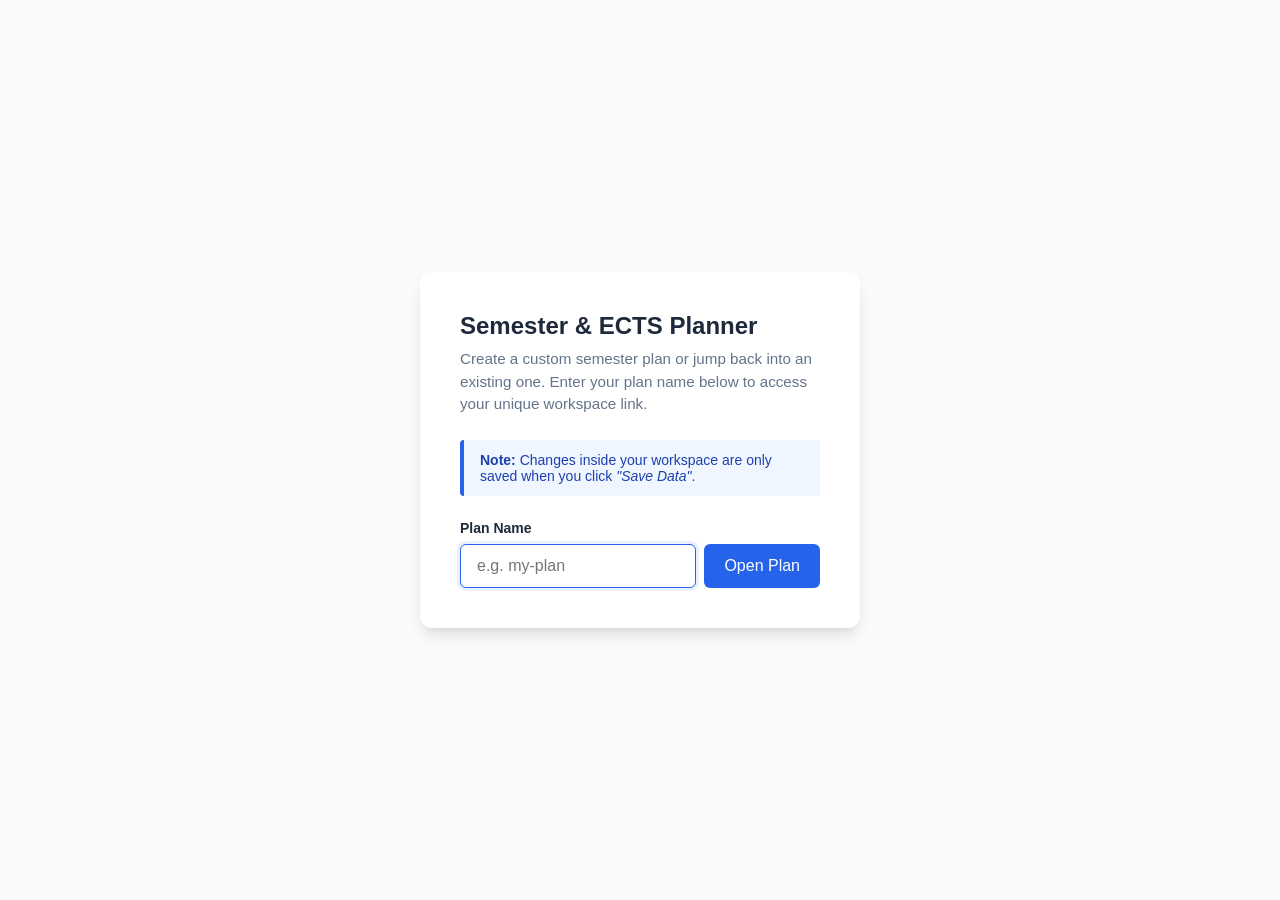
<file: public/index.html>
<!DOCTYPE html>
<html lang="en">
<head>
  <meta charset="UTF-8">
  <meta name="viewport" content="width=device-width, initial-scale=1.0">
  <title>Semester & ECTS Planner</title>
  <link rel="stylesheet" type="text/css" href="/public/style.css">
  <style>
    :root {
      --primary: #2563eb;
      --primary-hover: #1d4ed8;
      --background: #f8fafc;
      --card-bg: #ffffff;
      --text: #1e293b;
      --text-muted: #64748b;
      --border: #e2e8f0;
    }

    body {
      font-family: system-ui, -apple-system, BlinkMacSystemFont, 'Segoe UI', Roboto, sans-serif;
      background-color: var(--background);
      color: var(--text);
      display: flex;
      justify-content: center;
      align-items: center;
      min-height: 100vh;
      margin: 0;
      padding: 1rem;
    }

    .card {
      background: var(--card-bg);
      padding: 2.5rem;
      border-radius: 12px;
      box-shadow: 0 10px 15px -3px rgba(0, 0, 0, 0.1), 0 4px 6px -2px rgba(0, 0, 0, 0.05);
      max-width: 440px;
      width: 100%;
    }

    h2 {
      margin-top: 0;
      margin-bottom: 0.5rem;
      font-size: 1.5rem;
      color: var(--text);
    }

    .description {
      color: var(--text-muted);
      font-size: 0.95rem;
      line-height: 1.5;
      margin-bottom: 1.5rem;
    }

    .info-box {
      background-color: #eff6ff;
      border-left: 4px solid var(--primary);
      padding: 0.75rem 1rem;
      border-radius: 4px;
      margin-bottom: 1.5rem;
      font-size: 0.875rem;
      color: #1e40af;
    }

    .input-group {
      display: flex;
      flex-direction: column;
      gap: 0.5rem;
    }

    label {
      font-weight: 600;
      font-size: 0.875rem;
    }

    .field-row {
      display: flex;
      gap: 0.5rem;
    }

    input[type="text"] {
      flex: 1;
      padding: 0.75rem 1rem;
      border: 1px solid var(--border);
      border-radius: 6px;
      font-size: 1rem;
      outline: none;
      transition: border-color 0.2s;
    }

    input[type="text"]:focus {
      border-color: var(--primary);
      box-shadow: 0 0 0 3px rgba(37, 99, 235, 0.1);
    }

    button {
      background-color: var(--primary);
      color: white;
      border: none;
      border-radius: 6px;
      padding: 0.75rem 1.25rem;
      font-size: 1rem;
      font-weight: 500;
      cursor: pointer;
      transition: background-color 0.2s;
    }

    button:hover {
      background-color: var(--primary-hover);
    }
  </style>
</head>
<body>

  <div class="card">
    <h2>Semester & ECTS Planner</h2>
    <p class="description">
      Create a custom semester plan or jump back into an existing one. Enter your plan name below to access your unique workspace link.
    </p>

    <div class="info-box">
      <strong>Note:</strong> Changes inside your workspace are only saved when you click <em>"Save Data"</em>.
    </div>

    <form onsubmit="visit_plan(); return false;" class="input-group">
      <label for="plan-input">Plan Name</label>
      <div class="field-row">
        <input id="plan-input" type="text" placeholder="e.g. my-plan" required autofocus>
        <button type="submit">Open Plan</button>
      </div>
    </form>
  </div>

  <script>
    const input = document.getElementById('plan-input');
    function visit_plan() {
      const value = input.value.trim();
      if (value !== "") {
        window.location.href = `./plan/${encodeURIComponent(value)}`;
      }
    }
  </script>
</body>
</html>
</file>
<file: public/style.css>
:root {
    --bg-color: #f4f6f9;
    --card-bg: #ffffff;
    --primary: #2563eb;
    --danger: #ef4444;
    --text: #1e293b;
    --border: #e2e8f0;

    --c-brown: #9a3412;
    --c-orange: #ea580c;
    --c-yellow: #eab308;
    --c-blue: #0284c7;
    --c-darkred: #881337;
	--c-green: #16a34a;
	--c-gray: #676767;
	--c-purple: #9333ea;
    --c-pink: #db2777;
    --c-teal: #0d9488;
    --c-indigo: #4f46e5;
    --c-cyan: #06b6d4;
}

* {
    box-sizing: border-box;
    margin: 0;
    padding: 0;
    font-family: -apple-system, BlinkMacSystemFont, "Segoe UI", Roboto, sans-serif;
}

body {
    background: var(--bg-color);
    color: var(--text);
    display: flex;
    height: 100vh;
    overflow: hidden;
}

/* Sidebar / Module Pool */
.sidebar {
    width: 320px;
    background: #fff;
    border-right: 1px solid var(--border);
    display: flex;
    flex-direction: column;
    padding: 20px;
    gap: 15px;
}

.sidebar h2 { font-size: 1.2rem; }

.add-module-form {
    display: flex;
    flex-direction: column;
    gap: 8px;
    background: #f8fafc;
    padding: 12px;
    border-radius: 8px;
    border: 1px solid var(--border);
}

.add-module-form input, .add-module-form select, .add-module-form button {
    padding: 8px 12px;
    border-radius: 6px;
    border: 1px solid var(--border);
    font-size: 0.9rem;
}

.btn-primary {
    background: var(--primary);
    color: white;
    font-weight: 600;
    cursor: pointer;
    border: none;
    padding: 8px 14px;
    border-radius: 6px;
}

.btn-primary:hover { background: #1d4ed8; }

.btn-secondary {
    background: #475569;
    color: white;
    font-weight: 600;
    cursor: pointer;
    border: none;
    padding: 8px 14px;
    border-radius: 6px;
}

.btn-secondary:hover { background: #334155; }

.btn-very-danger {
    background: #ef4444;
    color: white;
    font-weight: 600;
    cursor: pointer;
    border: none;
    padding: 8px 14px;
    border-radius: 6px;
    transition: background 0.15s ease; /* Smooth transition */
}

.btn-very-danger:hover { 
    background: #dc2626;
}
.btn-danger {
    background: transparent;
    color: var(--danger);
    border: 1px solid var(--danger);
    border-radius: 4px;
    cursor: pointer;
    padding: 2px 6px;
    font-size: 0.75rem;
    font-weight: bold;
}

.btn-danger:hover {
    background: var(--danger);
    color: white;
}

.pool-dropzone {
    flex: 1;
    overflow-y: auto;
    border: 2px dashed var(--border);
    border-radius: 8px;
    padding: 10px;
    display: flex;
    flex-direction: column;
    gap: 10px;
    min-height: 150px;
}

/* Main Grid */
.main-content {
    flex: 1;
    padding: 20px;
    overflow-y: auto;
    display: flex;
    flex-direction: column;
    gap: 16px;
}

.top-controls {
    display: flex;
    justify-content: space-between;
    align-items: center;
    background: white;
    padding: 12px 16px;
    border-radius: 8px;
    border: 1px solid var(--border);
    gap: 12px;
}

.semester-row {
    display: flex;
    align-items: center;
    background: white;
    border-radius: 8px;
    border: 1px solid var(--border);
    min-height: 80px;
    box-shadow: 0 1px 3px rgba(0,0,0,0.05);
}

.semester-label {
    width: 160px;
    padding: 12px;
    font-weight: 700;
    border-right: 1px solid var(--border);
    display: flex;
    flex-direction: column;
    gap: 6px;
}

.semester-header-actions {
    display: flex;
    justify-content: space-between;
    align-items: center;
}

.ects-badge {
    font-size: 0.85rem;
    font-weight: 600;
    color: var(--primary);
    background: #eff6ff;
    padding: 2px 8px;
    border-radius: 12px;
    width: fit-content;
}

.semester-dropzone {
    flex: 1;
    display: grid;
    grid-template-columns: repeat(10, minmax(110px, 1fr));
    gap: 8px;
    padding: 10px;
    min-height: 80px;
    align-items: center;
}

/* Module Card */
.module-card {
    position: relative;
    background: var(--c-orange);
    color: white;
    padding: 10px;
    border-radius: 6px;
    font-size: 0.82rem;
    font-weight: 600;
    text-align: center;
    cursor: grab;
    user-select: none;
    box-shadow: 0 2px 4px rgba(0,0,0,0.1);
    display: flex;
    flex-direction: column;
    justify-content: center;
    min-height: 60px;
    transition: transform 0.15s ease, box-shadow 0.15s ease;
}

.module-card:active { cursor: grabbing; }

.module-card.dragging {
    opacity: 0.4;
    transform: scale(0.95);
}

/* Module Card Passed Button */
.card-pass-toggle input {
    display: none;
}

.card-pass-toggle {
    position: absolute;
    top: 3px;
    left: 3px;
}

.card-pass-toggle .card-pass-label {
    width: 16px;
    height: 16px;
    border: none;
    border-radius: 50%;
    color: white;
    background: rgba(0, 0, 0, 0.25);
    line-height: 1;
    cursor: pointer;
    align-items: center;
    justify-content: center;
    font-size: 10px;
    display: none;
}

.card-pass-toggle input:checked + .card-pass-label {
    display: flex;
    background: rgba(68, 239, 68, 0.9);
}

.card-pass-toggle .card-pass-label:hover{
    background: rgba(68, 239, 68, 0.9);
}

/* Module Card Delete Button */
.card-delete-btn {
    position: absolute;
    top: 3px;
    right: 3px;
    background: rgba(0, 0, 0, 0.25);
    color: white;
    border: none;
    border-radius: 50%;
    width: 16px;
    height: 16px;
    font-size: 10px;
    line-height: 1;
    cursor: pointer;
    display: none;
    align-items: center;
    justify-content: center;
}

.card-delete-btn:hover {
    background: rgba(239, 68, 68, 0.9);
}

.module-card:hover .card-delete-btn {
    display: flex;
}

.module-card:hover .card-pass-label {
    display: flex;
}

.drag-over {
    background: #f0f9ff !important;
    border-color: var(--primary);
}

/* Color variations */
.bg-brown { background-color: var(--c-brown); }
.bg-orange { background-color: var(--c-orange); }
.bg-yellow { background-color: var(--c-yellow); color: #000; }
.bg-blue { background-color: var(--c-blue); }
.bg-darkred { background-color: var(--c-darkred); }
.bg-green { background-color: var(--c-green);}
.bg-gray { background-color: var(--c-gray);}
.bg-purple { background-color: var(--c-purple); }
.bg-pink { background-color: var(--c-pink) ; }
.bg-teal { background-color: var(--c-teal) ; }
.bg-indigo { background-color: var(--c-indigo) ; }
.bg-cyan { background-color: var(--c-cyan) ; }
</file>
